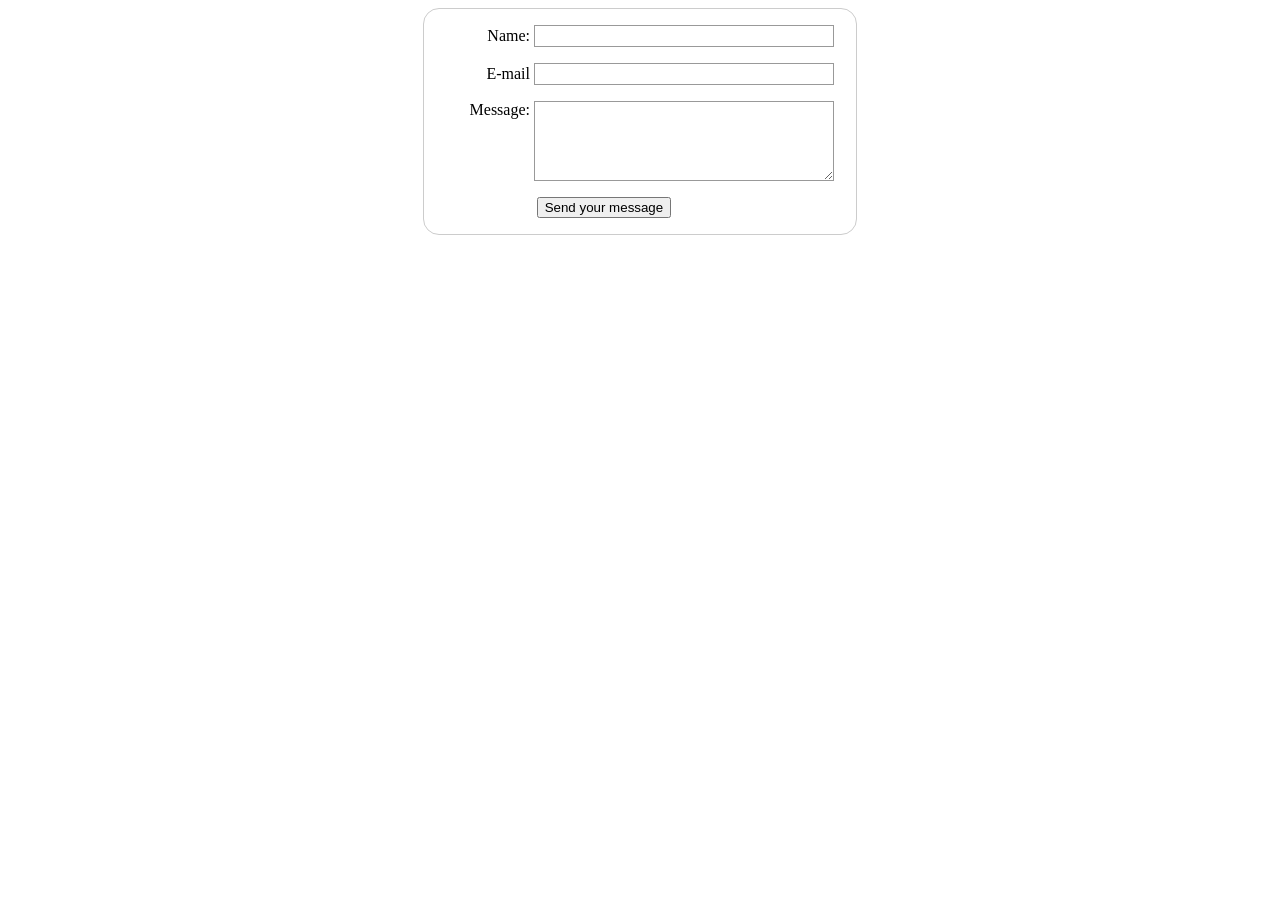
<file: index.html>
<!DOCTYPE html>
<html lang="en">
<head>
    <meta charset="UTF-8">
    <meta http-equiv="X-UA-Compatible" content="IE=edge">
    <meta name="viewport" content="width=device-width, initial-scale=1.0">
    <title>Document</title>
    <style>
        form {
            margin: 0 auto;
            width: 400px;
            padding: 1em;
            border: 1px solid #CCC;
            border-radius: 1em;
        }

        ul{
            list-style: none;
            padding: 0;
            margin: 0;
        }

        form li+li {
            margin-top: 1em;
        }

        label {
            display: inline-block;
            width: 90px;
            text-align: right;
        }

        input, 
        textarea {
            font: 1em sans-serif;

            width: 300px;
            box-sizing: border-box;
            border: 1px solid #999;
        }

        input:focus,
        textarea:focus {
            border-color: #000;
        }

        textarea {
            vertical-align: top;
            height: 5em;
        }

        .button {
            padding-left: 90px;
        }

        button {
            margin-left: .5em;
        }
    </style>
</head>
<body>
    <form action="/my-handling-form-page" method="post">
        <ul>
            <li>
                <label for="name">Name:</label>
                <input type ="text" id="name" name="user_name">
            </li>
            <li>
                <label for = "mail">E-mail</label>
                <input type="email" id = "mail" name = "user_email"> 
            </li>
            <li>
                <label for="msg">Message:</label>
                <textarea name="user_message" id="msg"></textarea>
            </li>
            <li class = "button">
                <button type = "submit">Send your message</button>
            </li>
        </ul>

    </form>
</body>
</html>
</file>
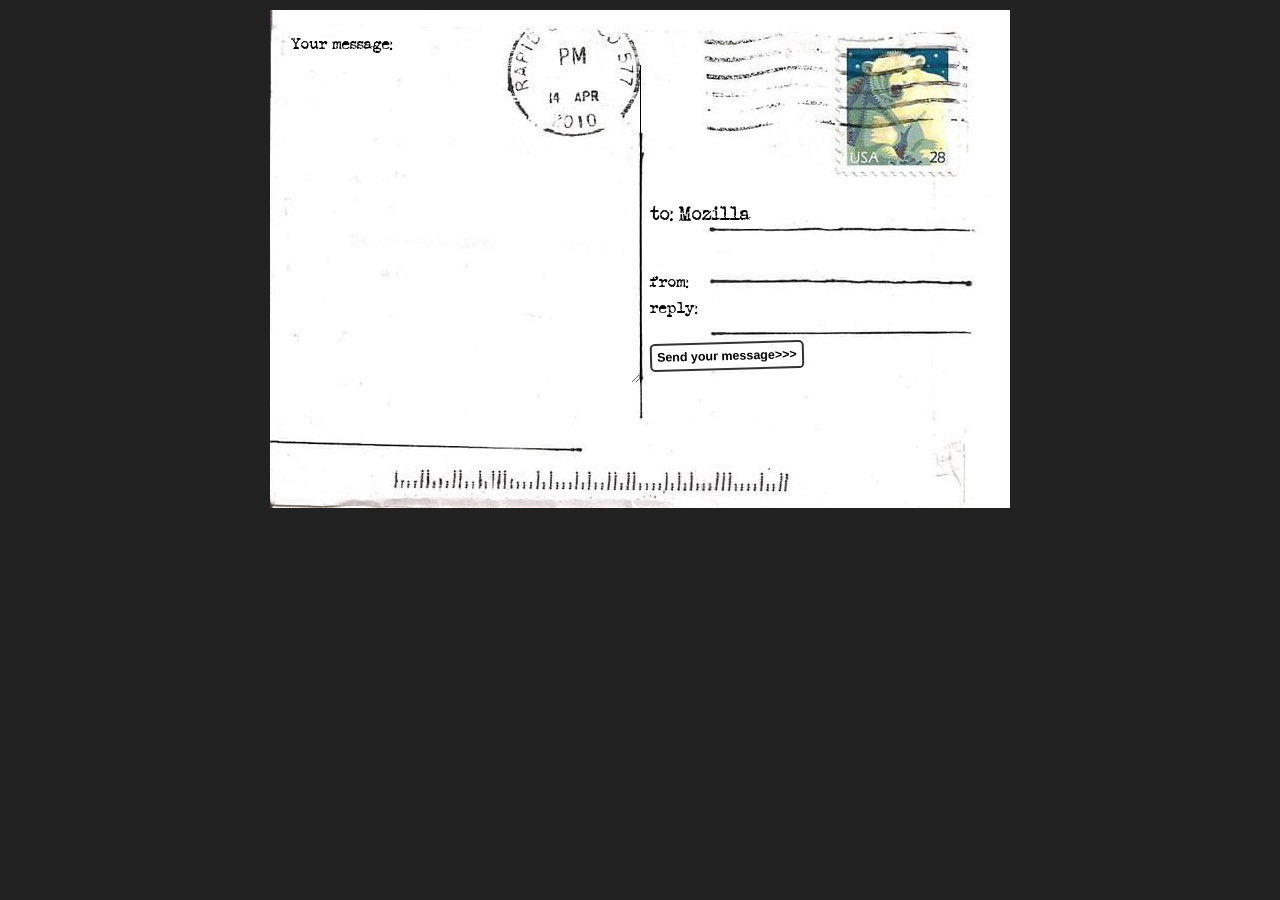
<file: form.html>
<!DOCTYPE html>
<html lang="en">
<head>
    <meta charset="UTF-8">
    <meta http-equiv="X-UA-Compatible" content="IE=edge">
    <meta name="viewport" content="width=device-width, initial-scale=1.0">
    <title>Document</title>
    <style>
        @font-face {
            font-family: 'handwriting';
            src: url('fonts/journal-webfont.woff2') format('woff2'),
                 url('fonts/journal-webfont.woff') format('woff');
            font-weight: normal;
            font-style: normal;
        }
        @font-face {
            font-family: 'typewriter';
            src: url('fonts/veteran_typewriter-webfont.woff2') format('woff2'),
                 url('fonts/veteran_typewriter-webfont.woff') format('woff');
            font-weight: normal;
            font-style: normal;
        }

        body {
            font: 1.3rem sans-serif;
            padding: 0.5em;
            margin: 0;
            background: #222;
        }

        form {
            position: relative;
            width: 740px;
            height: 498px;
            margin: 0 auto;
            padding: 1em;
            box-sizing: border-box;
            background: #FFF url(background.jpg);

            display: grid;
            grid-gap: 20px;
            grid-template-columns: repeat(2, 1fr);
            grid-template-rows: 10em 1em 1em 1em;
            
        }
        h1 {
                font: 1em "typewriter", monospace;
                align-self: end;
            }
        
        #message{
            grid-row: 1/5;
        }

        #from, #reply {
            display: flex;
        }

        label{
            font: .8em "typewriter", sans-serif;
        }

        input, textarea {
            font : 1.4em/1.5em "handwriting", cursive, sans-serif;
            border: none;
            padding: 0 10px;
            margin: 0;
            width: 80%;
            background: none;
        }

        input:focus, textarea:focus {
            background: rgba(0, 0, 0, .1);
            border-radius: 5px;
        }

        textarea {
            display: block;
            padding: 10px;
            margin: 10px 0 0 -10px;
            width: 100%;
            height: 90%;

            border-right: 1px solid;
            overflow: auto;
        }

        button {
            padding: 5px;
            font: bold .6em sans-serif;
            border: 2px solid #333;
            border-radius: 5px;
            background: none;
            cursor: pointer;
            transform: rotate(-1.5deg);
        }
        button:after {
            content: ">>>";
        }

        button:hover, 
        button:focus {
            outline : none;
            background: #000;
            color: #FFF;
        }

    </style>
</head>
<body>
    <form>
        <h1>to: Mozilla</h1>
        <div id = "form">
            <label for="name">from:</label>
            <input type="text" id="name" name="user_name">
        </div>

        <div id="reply">
            <label for="mail">reply:</label>
            <input type="email" name="user_email" id="mail">
        </div>

        <div id="message">
            <label for="msg">Your message:</label>
            <textarea name="user_message" id="msg"></textarea>
        </div>
        <div class="button">
            <button type="submit">Send your message</button>
        </div>
    </form>
</body>
</html>
</file>
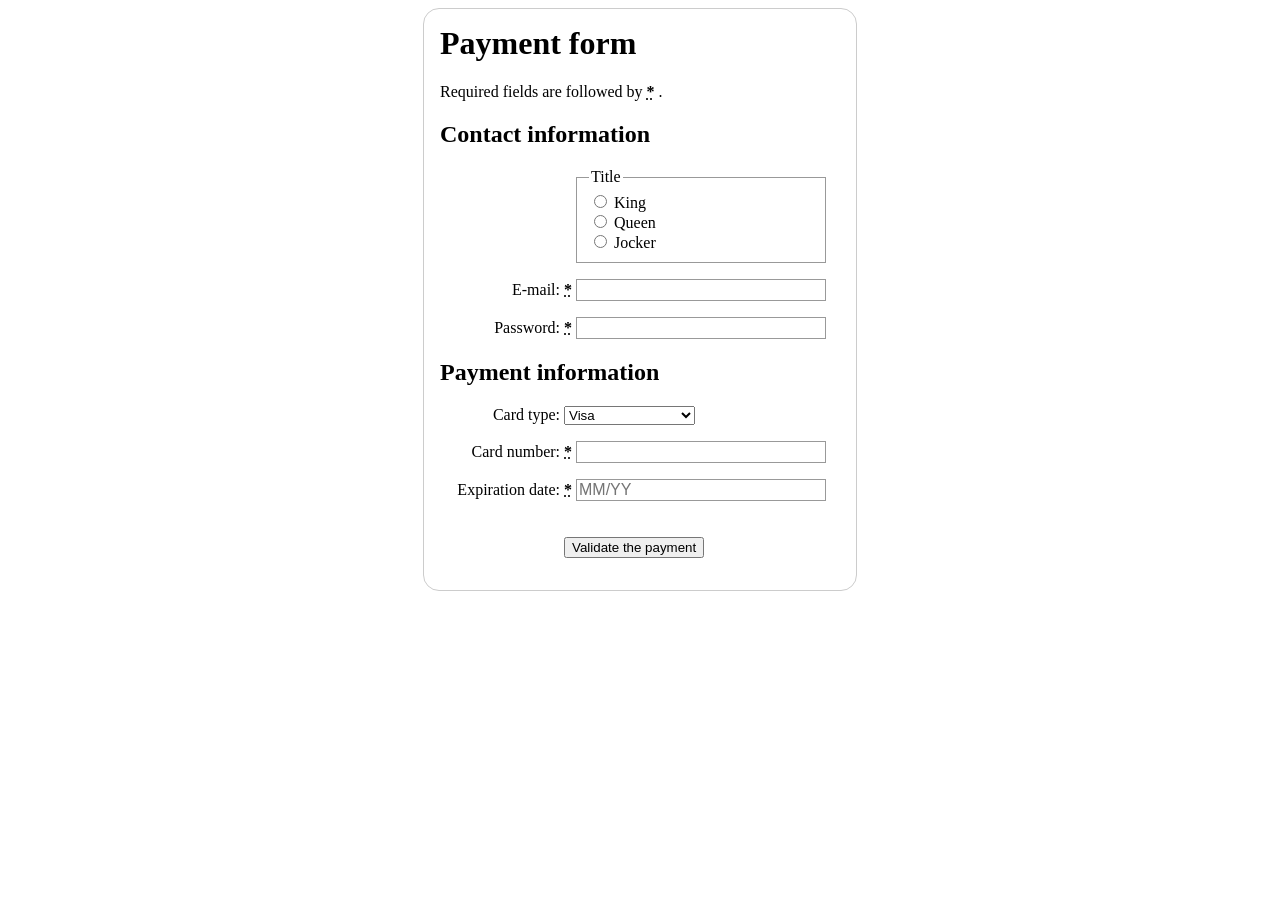
<file: formStructure.html>
<!DOCTYPE html>
<html lang="en">
<head>
    <meta charset="UTF-8">
    <meta http-equiv="X-UA-Compatible" content="IE=edge">
    <meta name="viewport" content="width=device-width, initial-scale=1.0">
    <title>Document</title>
    <link rel="stylesheet" href="payment-form.css">
</head>
<body>

    <form>
        <h1>Payment form</h1>
        <p>Required fields are followed by <strong><abbr title="required">*</abbr>
        </strong>.</p>
        <section>
        <h2>Contact information</h2>
        <fieldset>
            <legend>Title</legend>
            <ul>
                <li><label for ="title_1">
                    <input type = "radio" id = "title_1" name = "title" value = "K">
                    King
                </label>
            </li>
                <li>
                    <label for="title_2">
                        <input type="radio" id="title_2" name = "title" value = "Q">
                        Queen
                    </label>
                </li>
                <li>
                    <label for="title_3">
                        <input type="radio" id = "title_3" name = "title" value = "J">
                        Jocker
                    </label>
                </li>
            </ul>
        </fieldset>
        <p>
            <label for="mail">
                <span>E-mail:</span>
                <strong><abbr title="required">*</abbr></strong>
            </label>
            <input type="email" id="mail" name = "usermail">
        </p>
        <p>
            <label for="pwd">
                <span>Password: </span>
                <strong><abbr title="required">*</abbr></strong>
            </label>
            <input type="password" id="pwd" name="password">
        </p>
        </section>

        <section>
            <h2>Payment information</h2>
            <p>
              <label for="card">
                <span>Card type:</span>
              </label>
              <select id="card" name="usercard">
                <option value="visa">Visa</option>
                <option value="mc">Mastercard</option>
                <option value="amex">American Express</option>
              </select>
            </p>
            <p>
              <label for="number">
                <span>Card number:</span>
                <strong><abbr title="required">*</abbr></strong>
              </label>
              <input type="tel" id="number" name="cardnumber">
            </p>
            <p>
              <label for="expiration">
                <span>Expiration date:</span>
                <strong><abbr title="required">*</abbr></strong>
              </label>
              <input type="text" id="expiration" required="true" placeholder="MM/YY" pattern="^(0[1-9]|1[0-2])\/([0-9]{2})$">
            </p>
        </section>

        <section>
            <p>
              <button type="submit">Validate the payment</button>
            </p>
        </section>
        
    </form>
      

</body>
</html>
</file>
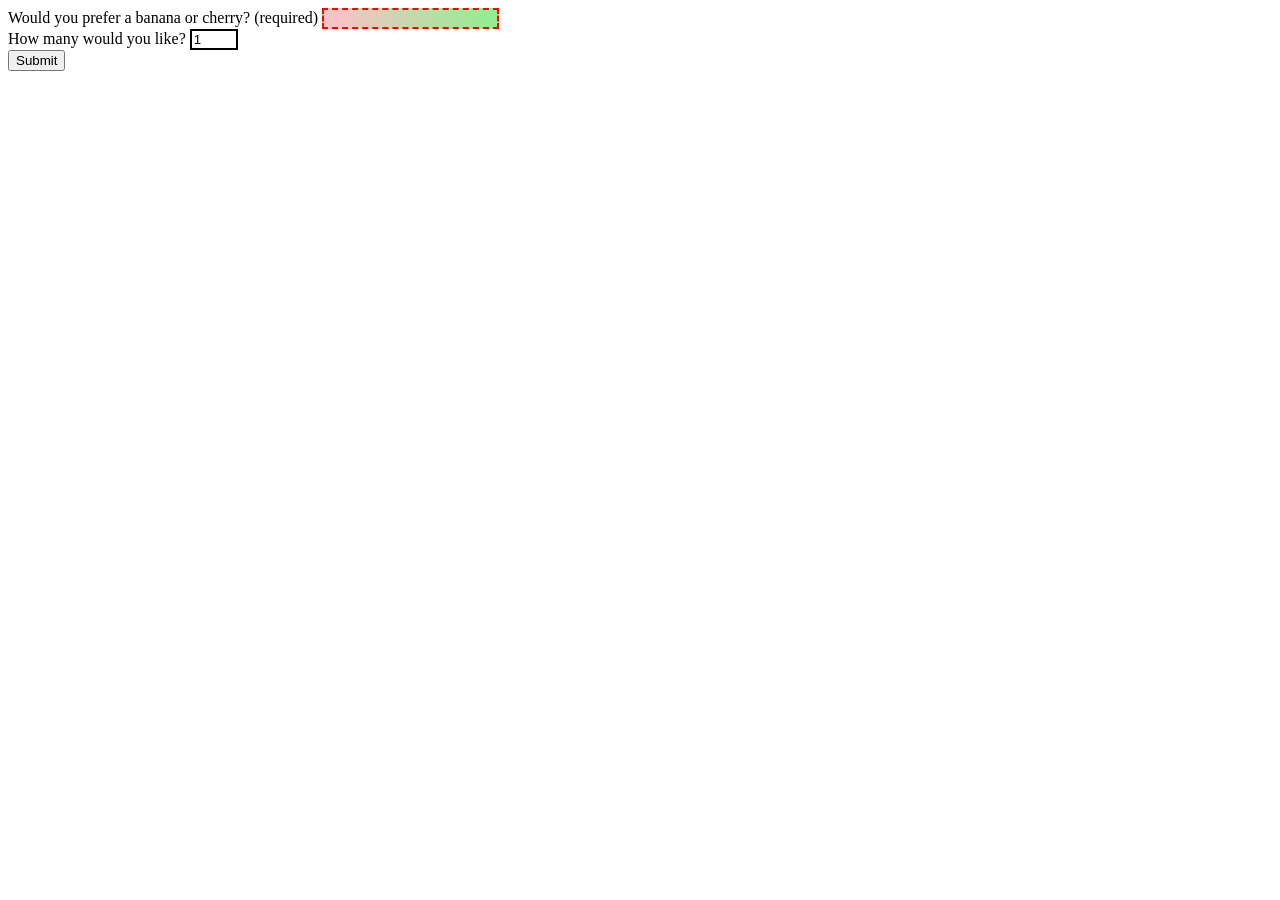
<file: formValidation.html>
<!DOCTYPE html>
<html lang="en">
<head>
    <meta charset="UTF-8">
    <meta http-equiv="X-UA-Compatible" content="IE=edge">
    <meta name="viewport" content="width=device-width, initial-scale=1.0">
    <title>Document</title>
    <style>
        input:invalid {
            border: 2px dashed red;
        }
        input:invalid:required {
            background-image: linear-gradient(to right, pink, lightgreen);
        }
        input:valid {
            border: 2px solid black;
        }
    </style>
</head>
<body>
    <form>
        <div>
            <label for="choose">Would you prefer a banana or cherry? (required)</label>
            <input type="text" name="i_like" id="choose" required 
            minlength="6" maxlength="6">
        </div>
        <div>
            <label for="number">How many would you like?</label>
            <input type="number" id="number" name="amount" value="1" min="1" max="10">
        </div>
        <div>
        <button>Submit</button>
        </div>
    </form>
</body>
</html>
</file>
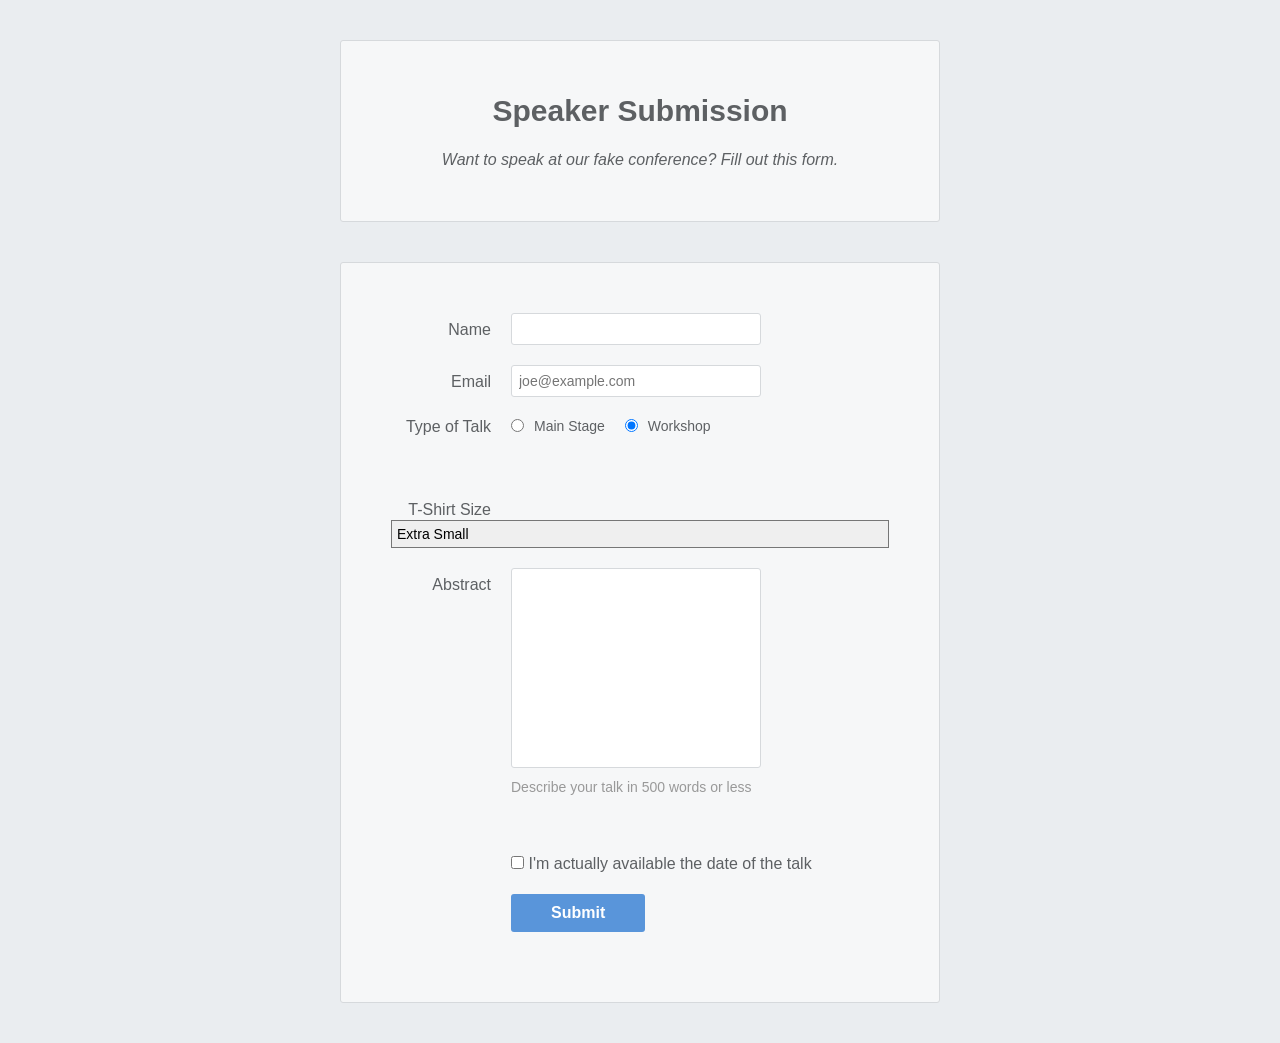
<file: speakerSubmissionForm.html>
<!DOCTYPE html>
<html lang="en">
<head>
    <meta charset="UTF-8">
    <meta http-equiv="X-UA-Compatible" content="IE=edge">
    <meta name="viewport" content="width=device-width, initial-scale=1.0">
    <title>Speaker Submission</title>
    <link rel="stylesheet" href="sssstyle.css">
</head>
<body>
    <header class="speaker-form-header">
        <h1>Speaker Submission</h1>
        <p><em>Want to speak at our fake conference? Fill out this form.</em></p>
    </header>
    <form action="" method="get" class="speaker-form">
        <div class="form-row">
            <label for="full-name">Name</label>
            <input type="text" id="full-name" name = "full-name"/>
        </div>
        <div class="form-row">
            <label for="email">Email</label>
            <input type="email" id = "email" name ="email" placeholder="joe@example.com"/>
        </div>
        <fieldset class="legacy-form-row">
            <legend>Type of Talk</legend>
            <input type="radio" id="talk-type-1" name="talk-type" value="main-stage"/>
            <label for="talk-type-1" class="radio-label">Main Stage</label>
            <input type="radio" id="talk-type-2" name="talk-type" value="workshop" checked/>
            <label for="talk-type-2" class="radio-label">Workshop</label>
        </fieldset>
        <div class="form-row">
            <label for="t-shirt" name="t-shirt">T-Shirt Size</label>
            <select name="t-shirt" id="t-shirt">
                <option value="xs">Extra Small</option>
                <option value="s">Small</option>
                <option value="m">Medium</option>
                <option value="l">Large</option>
            </select>
        </div>
        <div class="form-row">
            <label for="abstract">Abstract</label>
            <textarea name="abstract" id="abstract"></textarea>
            <div class="instructions">Describe your talk in 500 words or less</div>
        </div>
        <div class="form-row">
            <label for="available" class="checkbox-label">
            <input type="checkbox" id="available" name="available" value="is-available"/>
            <span>I'm actually available the date of the talk</span>
            </label>
        </div>
        <div class="form-row">
            <button>Submit</button>
        </div>
    </form>
</body>
</html>
</file>
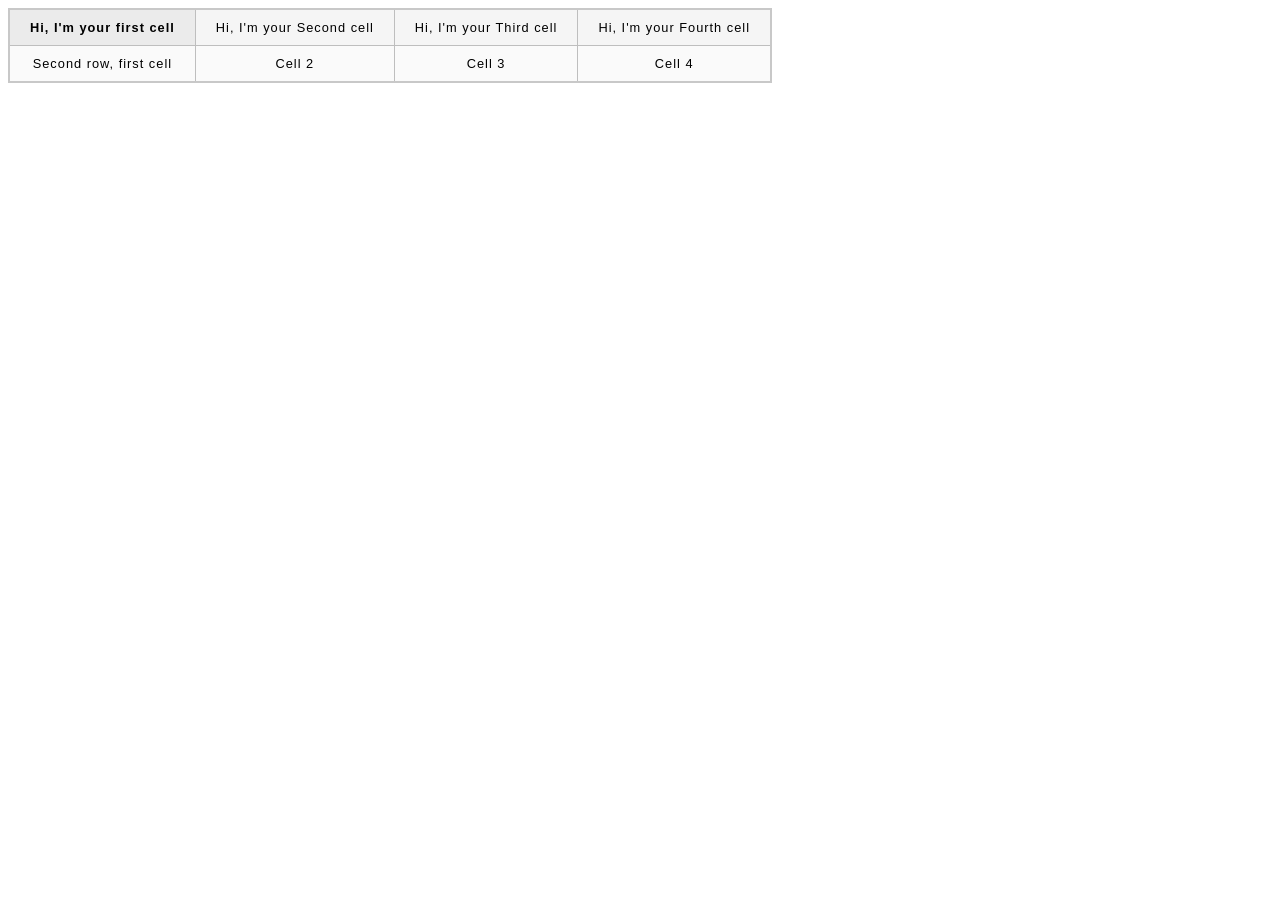
<file: table.html>
<!DOCTYPE html>
<html lang="en">
<head>
    <meta charset="UTF-8">
    <meta http-equiv="X-UA-Compatible" content="IE=edge">
    <meta name="viewport" content="width=device-width, initial-scale=1.0">
    <title>Document</title>
    <link rel="stylesheet" href="table.css">
</head>
<body>
    <table>
        <tr>
            <th>Hi, I'm your first cell</th>
            <td>Hi, I'm your Second cell</td>
            <td>Hi, I'm your Third cell</td>
            <td>Hi, I'm your Fourth cell</td>
        </tr>
        <tr>
            <td>Second row, first cell</td>
            <td>Cell 2</td>
            <td>Cell 3</td>
            <td>Cell 4</td>
        </tr>
    </table>
</body>
</html>
</file>
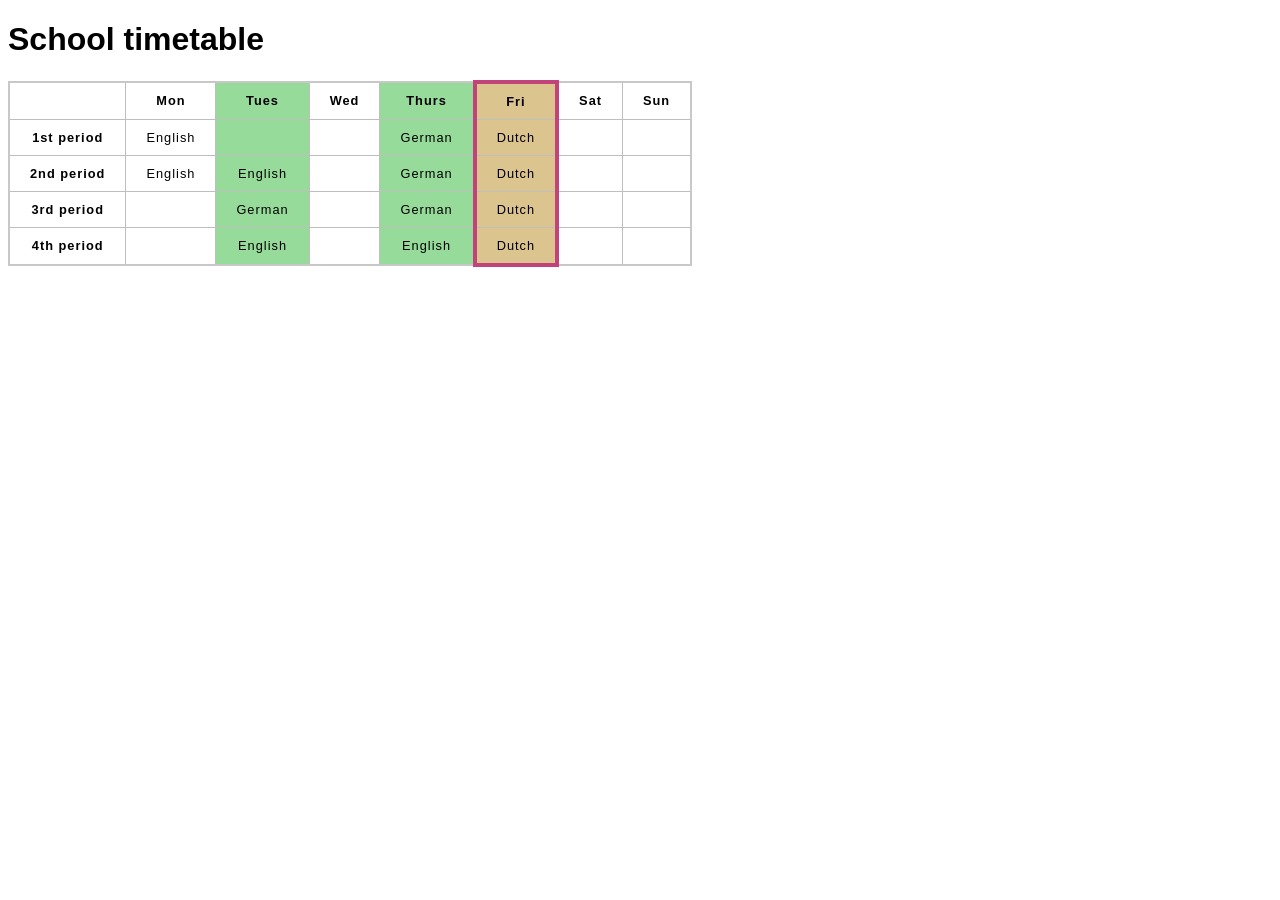
<file: timetable.html>
<!DOCTYPE html>
<html>
  <head>
    <meta charset="utf-8">
    <title>School timetable</title>
    <style>
    html {
      font-family: sans-serif;
    }

    table {
      border-collapse: collapse;
      border: 2px solid rgb(200,200,200);
      letter-spacing: 1px;
      font-size: 0.8rem;
    }

    td, th {
      border: 1px solid rgb(190,190,190);
      padding: 10px 20px;
    }

    td {
      text-align: center;
    }

    caption {
      padding: 10px;
    }
    </style>
  </head>
  <body>
    <h1>School timetable</h1>

    <table>
        <colgroup>
            <col span="2">
            <col style="background-color: #97DB9A;">
            <col style="width: 42px;">
            <col style="background-color: #97db9a;">
            <col style="background-color: #Dcc48e; border:4px solid #C1437a;">
            <col span="2" style="width: 42px;">
        </colgroup>
        <tr>
            <td>&nbsp;</td>
            <th>Mon</th>
            <th>Tues</th>
            <th>Wed</th>
            <th>Thurs</th>
            <th>Fri</th>
            <th>Sat</th>
            <th>Sun</th>
        </tr>
        <tr>
            <th>1st period</th>
            <td>English</td>
            <td>&nbsp;</td>
            <td>&nbsp;</td>
            <td>German</td>
            <td>Dutch</td>
            <td>&nbsp;</td>
            <td>&nbsp;</td>
        </tr>
        <tr>
            <th>2nd period</th>
            <td>English</td>
            <td>English</td>
            <td>&nbsp;</td>
            <td>German</td>
            <td>Dutch</td>
            <td>&nbsp;</td>
            <td>&nbsp;</td>
        </tr>
        <tr>
            <th>3rd period</th>
            <td>&nbsp;</td>
            <td>German</td>
            <td>&nbsp;</td>
            <td>German</td>
            <td>Dutch</td>
            <td>&nbsp;</td>
            <td>&nbsp;</td>
        </tr>
        <tr>
            <th>4th period</th>
            <td>&nbsp;</td>
            <td>English</td>
            <td>&nbsp;</td>
            <td>English</td>
            <td>Dutch</td>
            <td>&nbsp;</td>
            <td>&nbsp;</td>
        </tr>
    </table>


  </body>
</html>
</file>
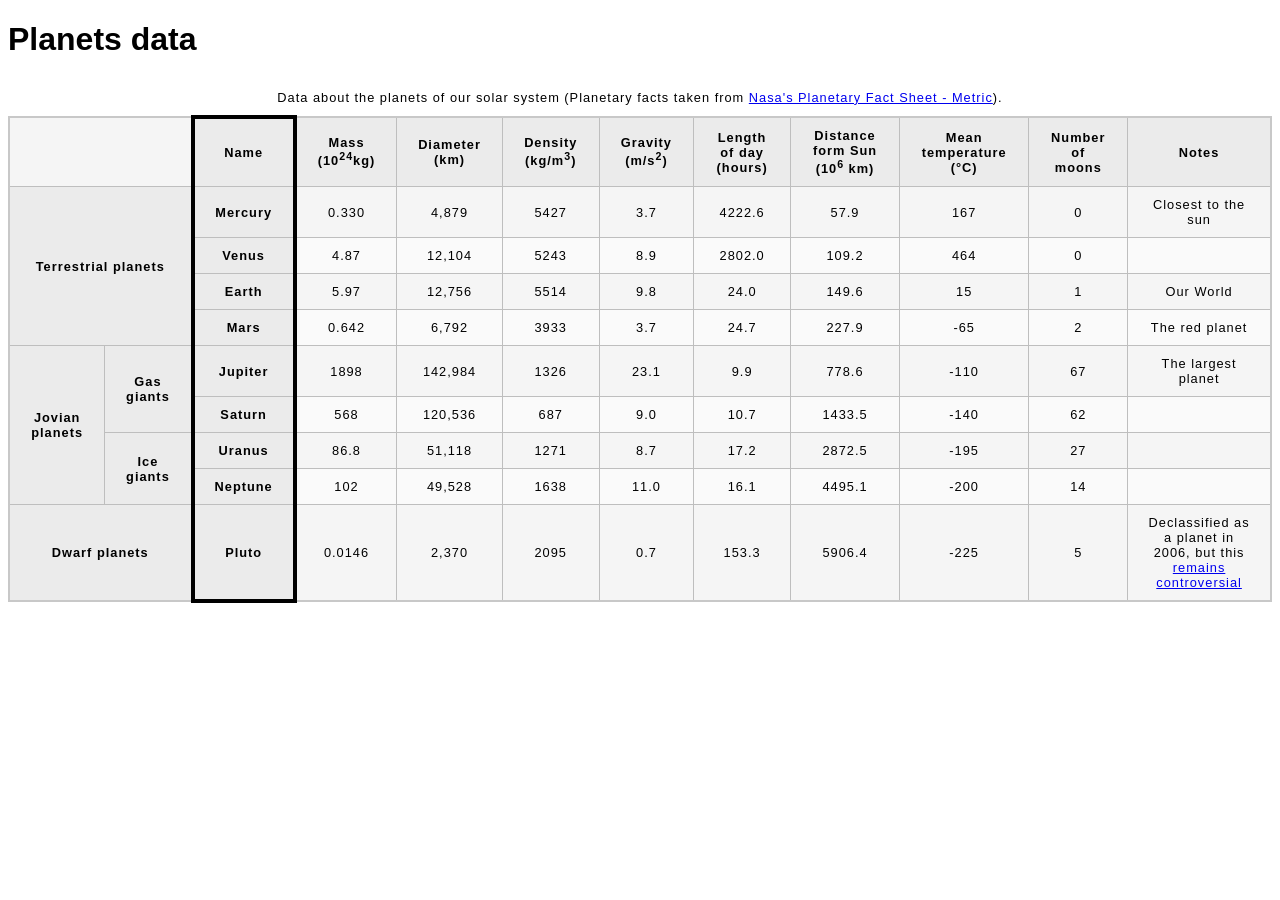
<file: formAssessment/blank-template.html>
<!DOCTYPE html>
<html lang="en">
    <head>
    <meta charset="utf-8">
    <title>Table template</title>
    <link href="minimal-table.css" rel="stylesheet" type="text/css">
    </head>
    <body>
    <h1>Planets data</h1>
        <table>
            <colgroup>
            <col span="2">
            <col style="border: 4px solid black;">
            </colgroup>
            <caption>Data about the planets of our solar system 
            (Planetary facts taken from <a href="http://nssdc.gsfc.nasa.gov/planetary/factsheet/">
            Nasa's Planetary Fact Sheet - Metric</a>).</caption>
            <thead>
                <tr>
                    <td colspan="2"> &nbsp;</td> 
                    <th scope="col"> Name </th>
                    <th scope="col">Mass (10<sup>24</sup>kg)</th>
                    <th scope="col">Diameter (km)</th>
                    <th scope="col">Density (kg/m<sup>3</sup>)</th>
                    <th scope="col">Gravity (m/s<sup>2</sup>)</th>
                    <th scope="col">Length of day (hours)</th>
                    <th scope="col">Distance form Sun (10<sup>6</sup> km)</th>
                    <th scope="col">Mean temperature (°C)</th>
                    <th scope="col">Number of moons</th>
                    <th scope="col">Notes</th>
                </tr>
            </thead>
            <tbody>
                <tr>
                    <th scope="row" colspan="2" rowspan="4">Terrestrial planets</th>
                    <th scope="row"> Mercury </th>
                    <td> 0.330</td>
                    <td> 4,879</td>
                    <td> 5427</td>
                    <td> 3.7</td>
                    <td> 4222.6</td>
                    <td> 57.9</td>
                    <td>167</td>
                    <td>0</td>
                    <td>Closest to the sun</td>
                </tr>
                <tr>
                    <th scope="row">Venus</th>
                    <td>4.87</td>
                    <td>12,104</td>
                    <td>5243</td>
                    <td>8.9</td>
                    <td>2802.0</td>
                    <td>109.2</td>
                    <td>464</td>
                    <td>0</td>
                    <td>&nbsp;</td>
                </tr>
                <tr>
                    <th scope="row">Earth</th>
                    <td>5.97</td>
                    <td>12,756</td>
                    <td>5514</td>
                    <td>9.8</td>
                    <td>24.0</td>
                    <td>149.6</td>
                    <td>15</td>
                    <td>1</td>
                    <td>Our World</td>
                </tr>
                <tr>
                    <th scope="row">Mars</th>
                    <td>0.642</td>
                    <td>6,792</td>
                    <td>3933</td>
                    <td>3.7</td>
                    <td>24.7</td>
                    <td>227.9</td>
                    <td>-65</td>
                    <td>2</td>
                    <td>The red planet</td>
                </tr>
                <tr>
                    <th scope="row" rowspan="4">Jovian planets</th>
                    <th scope="row" rowspan="2">Gas giants</th>
                    <th scope="row">Jupiter</th>
                    <td>1898</td>
                    <td>142,984</td>
                    <td>1326</td>
                    <td>23.1</td>
                    <td>9.9</td>
                    <td>778.6</td>
                    <td>-110</td>
                    <td>67</td>
                    <td>The largest planet</td>
                </tr>
                <tr>
                    <th scope="row">Saturn</th>
                    <td>568</td>
                    <td>120,536</td>
                    <td>687</td>
                    <td>9.0</td>
                    <td>10.7</td>
                    <td>1433.5</td>
                    <td>-140</td>
                    <td>62</td>
                    <td>&nbsp;</td>
                </tr>
                <tr>
                    <th scope="row" rowspan="2">Ice giants</th>
                    <th scope="row">Uranus</th>
                    <td>86.8</td>
                    <td>51,118</td>
                    <td>1271</td>
                    <td>8.7</td>
                    <td>17.2</td>
                    <td>2872.5</td>
                    <td>-195</td>
                    <td>27</td>
                    <td>&nbsp;</td>
                </tr>
                <tr>
                    <th scope="row">Neptune</th>
                    <td>102</td>
                    <td>49,528</td>
                    <td>1638</td>
                    <td>11.0</td>
                    <td>16.1</td>
                    <td>4495.1</td>
                    <td>-200</td>
                    <td>14</td>
                    <td>&nbsp;</td>
                </tr>
                <tr>
                    <th scope="row" colspan="2"> Dwarf planets</th>
                    <th scope="row">Pluto</th>
                    <td>0.0146</td>
                    <td>2,370</td>
                    <td>2095</td>
                    <td>0.7</td>
                    <td>153.3</td>
                    <td>5906.4</td>
                    <td>-225</td>
                    <td>5</td>
                    <td>Declassified as a planet in 2006, but this<a href="https://eu.usatoday.com/story/tech/2014/10/02/pluto-planet-solar-system/16578959/">
                        remains controversial</a></td>
                </tr>
            </tbody>
        </table>
    </body>
</html>
</file>
<file: payment-form.css>
h1 {
    margin-top: 0;
}

ul {
    margin: 0;
    padding: 0;
    list-style: none;
}

form {
    margin: 0 auto;
    width: 400px;
    padding: 1em;
    border: 1px solid #CCC;
    border-radius: 1em;
}

div+div {
    margin-top: 1em;
}

label span {
    display: inline-block;
    width: 120px;
    text-align: right;
}

input, textarea {
    font: 1em sans-serif;
    width: 250px;
    box-sizing: border-box;
    border: 1px solid #999;
}

input[type=checkbox], input[type=radio] {
    width: auto;
    border: none;
}

input:focus, textarea:focus {
    border-color: #000;
}

textarea {
    vertical-align: top;
    height: 5em;
    resize: vertical;
}

fieldset {
    width: 250px;
    box-sizing: border-box;
    margin-left: 136px;
    border: 1px solid #999;
}

button {
    margin: 20px 0 0 124px;
}

label {
  position: relative;
}
</file>
<file: sssstyle.css>
* {
    margin: 0;
    padding: 0;
    box-sizing: border-box;
}

body {
    color: #5d6063;
    background-color: #EAEDF0;
    font-family: "Helvetica", "Arial", sans-serif;
    font-size: 16px;
    line-height: 1.3;
    display: flex;
    flex-direction: column;
    align-items: center;
}

.speaker-form-header {
    text-align: center;
    background-color: #F6F7F8;
    border: 1px solid #D6D9DC;
    border-radius: 3px;
    width: 80%;
    margin: 40px 0;
    padding: 50px;
}

.speaker-form-header h1{
    font-size: 30px;
    margin-bottom: 20px;
}

.speaker-form {
    background-color: #F6F7F8;
    border: 1px solid #D6D9DC;
    border-radius: 3px;
    width: 80%;
    padding: 50px;
    margin: 0 0 40px 0;
}

.form-row {
    margin-bottom: 40px;
    display: flex;
    justify-content: flex-start;
    flex-direction: column;
    flex-wrap: wrap;
}

.form-row input[type='text'],
.form-row input[type='email'] {
    background-color: #FFFFFF;
    border: 1px solid #D6D9DC;
    border-radius: 3px;
    width: 100%;
    padding: 7px;
    font-size: 14px;
}

.fontrow label {
    margin-bottom: 15px;
}

@media only screen and (min-width: 700px) {
    .speaker-form-header,
    .speaker-form{
        width: 600px;
    }
    .form-row{
        flex-direction: row;
        align-items: flex-start;
        margin-bottom: 20px;
    }
    .form-row input[type='text'],
    .form-row input[type = 'email'], .form-row select,
    .form-row textarea {
        width: 250px;
        height: initial;
    }
    .form-row label {
        text-align: right;
        width: 120px;
        margin-top: 7px;
        padding-right: 20px;
    }
    .legacy-form-row {
        margin-bottom: 10px;
    }
    .legacy-form-row legend {
        width: 120px;
        text-align: right;
        padding-right: 20px;
    }
    .legacy-form-row legend {
        float: left;
    }
    .form-row .instructions {
        margin-left: 120px;
    }
    .form-row .checkbox-label {
        margin-left: 120px;
        width: auto;
    }
    .form-row button {
        margin-left: 120px;
    }
}

.form-row input [type='text']:invalid,
.form-row input [type='email']:invalid {
    border: 1px solid #D55C5F;
    color: #D55C5F;
    box-shadow: none;
}

.legacy-form-row {
  border: none;
  margin-bottom: 40px;
}

.legacy-form-row legend {
  margin-bottom: 15px;
}

.legacy-form-row .radio-label {
  display: block;
  font-size: 14px;
  padding: 0 20px 0 10px;
}

.legacy-form-row input[type='radio'] {
  margin-top: 2px;
}
  
.legacy-form-row .radio-label,
.legacy-form-row input[type='radio'] {
  float: left;
}

.form-row select {
    width: 100%;
    padding: 5px;
    font-size: 14px;
    -webkit-appearance: none;
}

.form-row textarea {
    font-family: "Helvetica", "Arial", sans-serif;
    font-size: 14px;

    border: 1px solid #D6D9DC;
    border-radius: 3px;

    min-height: 200px;
    margin-bottom: 10px;
    padding: 7px;
    resize: none;
}

.form-row .instructions {
    color: #999999;
    font-size: 14px;
    margin-bottom: 30px;
}

.form-row .checkbox-label {
    margin-bottom: 0;
}

.form-row button {
    font-size: 16px;
    font-weight: bold;

    color: #FFFFFF;
    background-color: #5995da;

    border: none;
    border-radius: 3px;

    padding: 10px 40px;
    cursor: pointer;
}

.form-row button:hover {
    background-color: #76AEED;
}

.form-row button:active {
    background-color: #407FC7;
}
</file>
<file: table.css>
html {
    font-family: sans-serif;
  }
  
  table {
    border-collapse: collapse;
    border: 2px solid rgb(200,200,200);
    letter-spacing: 1px;
    font-size: 0.8rem;
  }
  
  td, th {
    border: 1px solid rgb(190,190,190);
    padding: 10px 20px;
  }
  
  th {
    background-color: rgb(235,235,235);
  }
  
  td {
    text-align: center;
  }
  
  tr:nth-child(even) td {
    background-color: rgb(250,250,250);
  }
  
  tr:nth-child(odd) td {
    background-color: rgb(245,245,245);
  }
  
  caption {
    padding: 10px;
  }
</file>
<file: formAssessment/minimal-table.css>
html {
    font-family: sans-serif;
    }
table {
    border-collapse: collapse;
    border: 2px solid rgb(200,200,200);
    letter-spacing: 1px;
    font-size: 0.8rem;
    }

td, th {
    border: 1px solid rgb(190,190,190);
    padding: 10px 20px;
    }
th {
    background-color: rgb(235,235,235);
    }

td {
    text-align: center;
}

tr:nth-child(even) td {
    background-color: rgb(250,250,250);
}

tr:nth-child(odd) td {
    background-color: rgb(245,245,245);
}

caption {
    padding: 10px;
}
</file>
